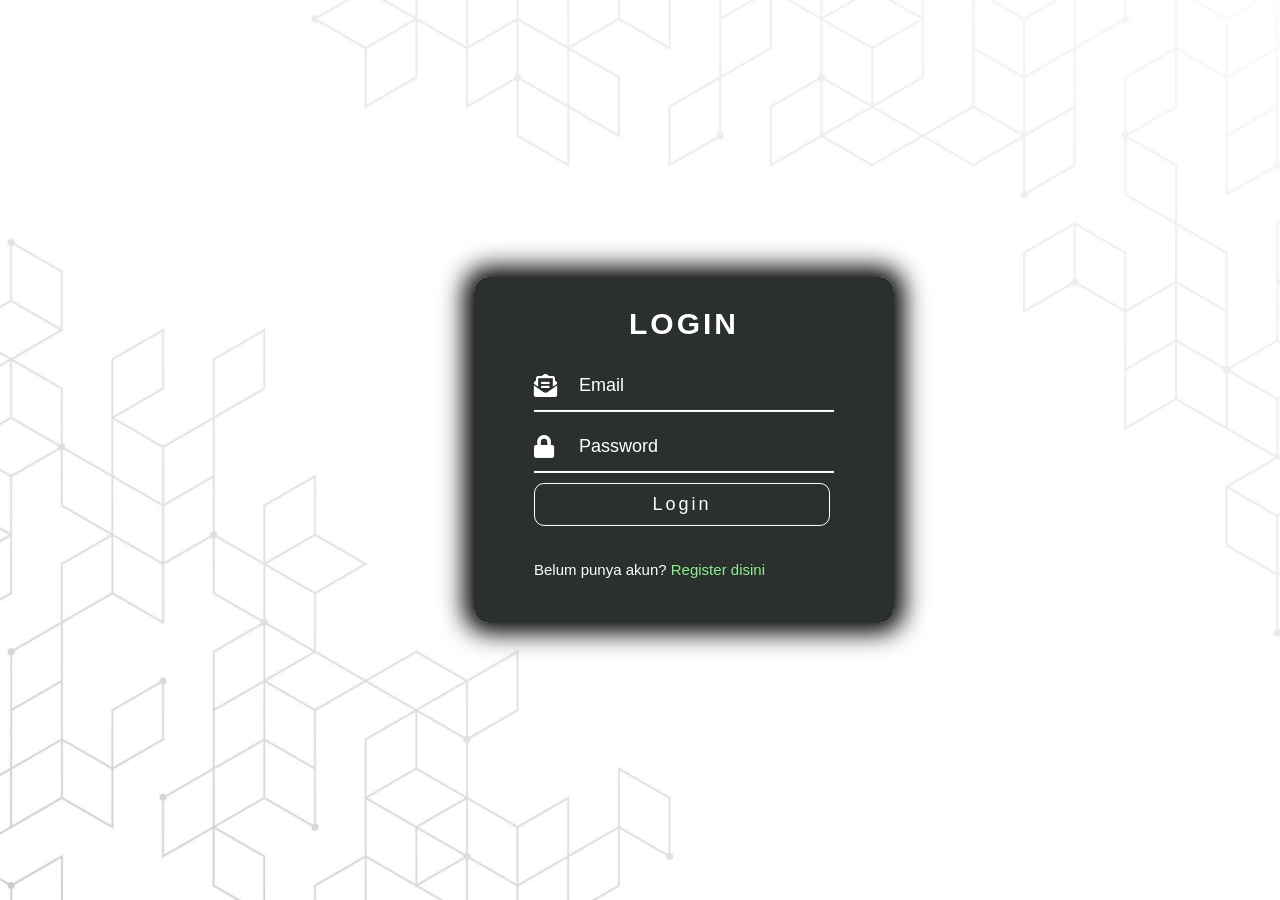
<file: Koneksi PHP/P10/index.html>
<!DOCTYPE html>
<html lang="en">

<head>
    <meta charset="UTF-8">
    <meta http-equiv="X-UA-Compatible" content="IE=edge">
    <meta name="viewport" content="width=device-width, initial-scale=1.0">
    <link rel="stylesheet" href="styleb.css" media="screen" title="no title">
    <link rel="stylesheet" href="https://use.fontawesome.com/releases/v5.6.3/css/all.css">
    <title>Login Page</title>
</head>

<body>
    <div class="input">
        <h1>LOGIN</h1>
        <form action="login.php" method="POST">
            <div class="box-input">
                <i class="fas fa-envelope-open-text"></i>
                <input type="text" name="email" placeholder="Email">
            </div>
            <div class="box-input">
                <i class="fas fa-lock"></i>
                <input type="password" name="password" placeholder="Password">
            </div>
            <a href="dashboard.html">
                <button type="submit" name="login" class="btn-input">Login</button>
            </a>
            <div class="bottom">
                <p>Belum punya akun?
                    <a href="register.html">Register disini</a>
                </p>
            </div>
        </form>
    </div>
</body>

</html>
</file>
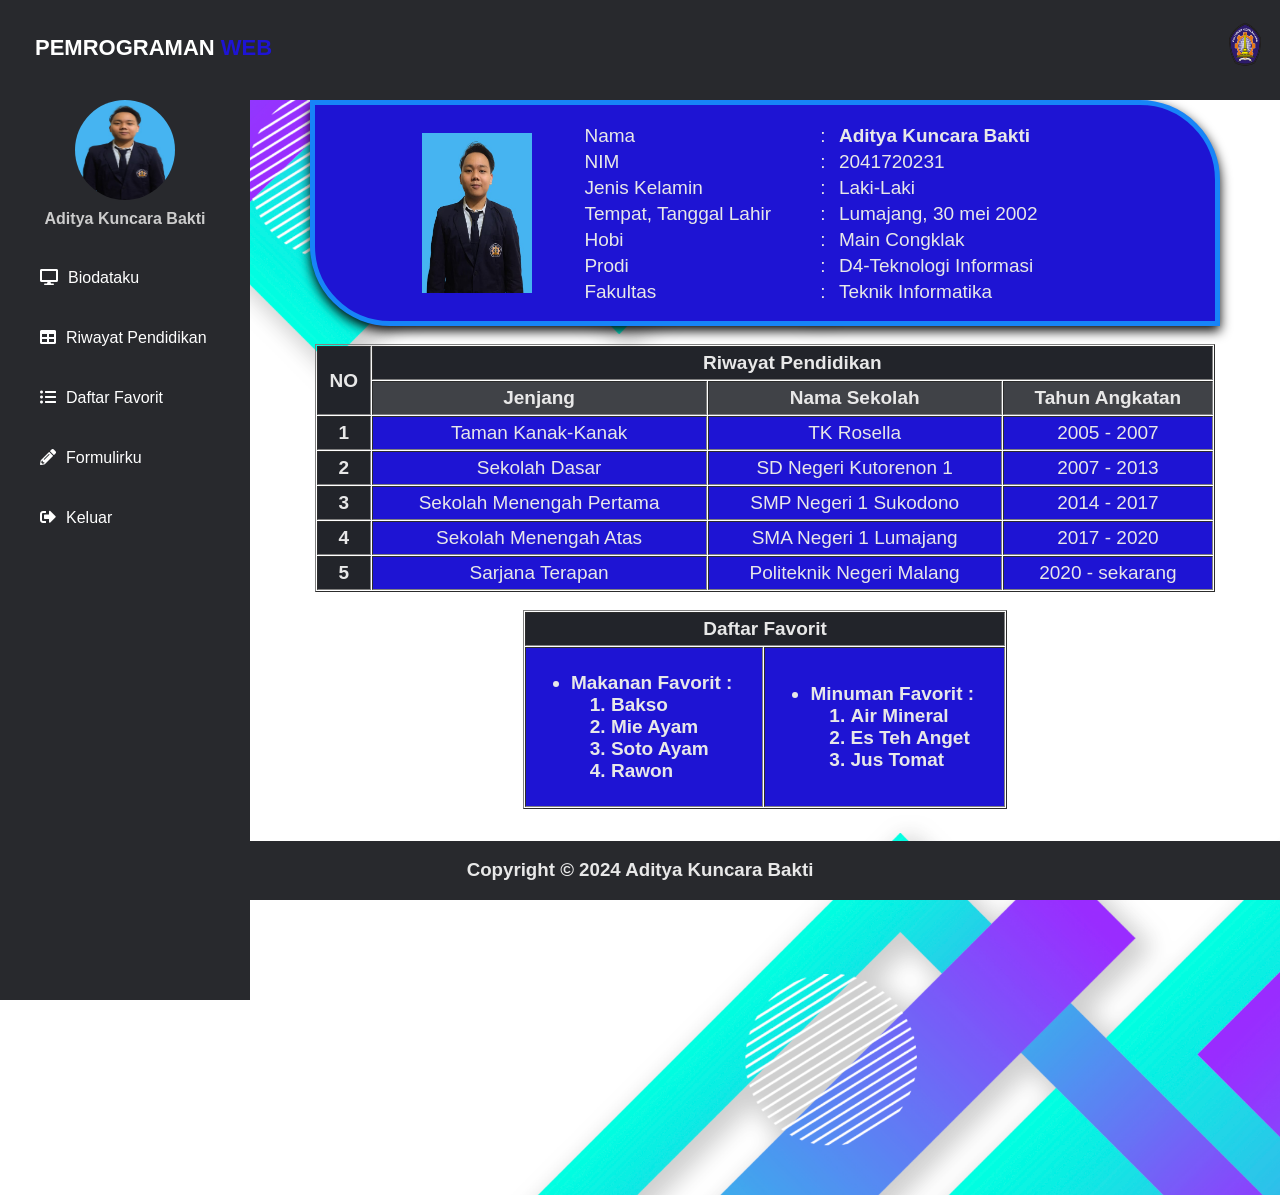
<file: Koneksi PHP/P10/dashboard.html>
<!DOCTYPE html>
<html lang="en" dir="ltr">

<head>
    <meta charset="UTF-8">
    <meta http-equiv="X-UA-Compatible" content="IE=edge">
    <meta name="viewport" content="width=device-width, initial-scale=1.0">
    <title>Biodata</title>
    <link rel="stylesheet" href="https://cdnjs.cloudflare.com/ajax/libs/font-awesome/5.12.1/css/all.min.css">
    <style>
        body {
            margin: 0;
            padding: 0;
            font-family: "Roboto", sans-serif;
        }

        header {
            position: fixed;
            background: #28292d;
            padding: 35px;
            width: 100%;
            height: 30px;
        }

        img {
            display: block;
            margin-left: auto;
            margin-right: auto;
        }

        tbody {
            font-size: 19px;
            font-weight: 300;
            color: #e8e8e8;
        }

        .tabelku {
            width: 900px;
            margin: auto;
            text-align: center;
        }

        .tabelb {
            width: auto;
            margin: auto;
        }

        .left_area span {
            color: #1e14d3;
        }

        .left_area h3 {
            color: #fff;
            margin: 0;
            text-transform: uppercase;
            font-size: 22px;
            font-weight: 900;
        }

        .right_area img {
            padding: 5px;
            float: right;
            margin-top: -47px;
            margin-right: 40px;
        }

        .sidebar {
            background: #28292d;
            margin-top: 70px;
            padding-top: 30px;
            position: fixed;
            left: 0;
            width: 250px;
            height: 100%;
        }

        .sidebar .profile_image {
            width: 100px;
            height: 100px;
            border-radius: 100px;
            margin-bottom: 10px;
        }

        .sidebar h4 {
            color: #ccc;
            margin-top: 0;
            margin-bottom: 20px;
        }

        .sidebar a {
            color: #fff;
            display: block;
            width: 100%;
            line-height: 60px;
            text-decoration: none;
            padding-left: 40px;
            box-sizing: border-box;
            transition: 0.5s;
            transition-property: background;
        }

        .sidebar a:hover {
            background: #1e14d3;
        }

        .sidebar i {
            padding-right: 10px;
        }

        .content {
            margin-left: 250px;
            padding-top: 70px;
            background: url(background1.png);
            background-position: center;
            background-size: cover;
            height: 125vh;
        }

        .box {
            width: 900px;
            margin: 0 auto;
            margin-top: 30px;
            box-shadow: 0 0.30rem 0.75rem rgba(5, 5, 5, 5);
            transition: all .3s;
            background-color: #1e14d3;
            border: solid 5px #1784f8;
            border-top-right-radius: 80px;
            border-bottom-left-radius: 80px;
        }

        .box:hover {
            background-color: #0a7931;
            border: solid 5px #4fd47e;
            border-top-left-radius: 80px;
            border-bottom-right-radius: 80px;
            border-top-right-radius: 0px;
            border-bottom-left-radius: 0px;
        }

        .footer {
            position: fixed;
            left: 0;
            bottom: 0;
            width: 100%;
            background-color: #28292d;
            color: #e8e8e8;
            text-align: center;
        }
    </style>
</head>

<body>
    <header>
        <div class="left_area">
            <h3>Pemrograman <span>Web</span></h3>
        </div>
        <div class="right_area">
            <img src="Logo Polinema (Politeknik Negeri Malang).png" width="50px" height="50px">
        </div>
    </header>
    <div class="sidebar">
        <center>
            <img src="foto.jpg" class="profile_image" alt="foto">
            <h4>Aditya Kuncara Bakti</h4>
        </center>
        <a href="#"><i class="fas fa-desktop"></i><span>Biodataku</span></a>
        <a href="#"><i class="fas fa-table"></i><span>Riwayat Pendidikan</span></a>
        <a href="#"><i class="fas fa-list-ul"></i><span>Daftar Favorit</span></a>
        <a href="formdaftar.html"><i class="fas fa-pencil-alt"></i><span>Formulirku</span></a>
        <a href="index.html"><i class="fas fa-sign-out-alt"></i><span>Keluar</span></a>
    </div>

    <div class="content">
        <div class="box">
            <tbody>
                <table border="0" width="100%"
                    style="padding-left: 55px; padding-right: 0px; padding-top: 15px; padding-bottom: 15px;">
                    <tr>
                        <th rowspan="8">
                            <img src="foto.jpg" alt="foto" width="110px" height="160px">
                        </th>
                    </tr>
                    <tr>
                        <td width="28%">Nama</td>
                        <td width="2%">:</td>
                        <td style="font-weight: bold">Aditya Kuncara Bakti</td>
                    </tr>
                    <tr>
                        <td>NIM</td>
                        <td>:</td>
                        <td>2041720231</td>
                    </tr>
                    <tr>
                        <td>Jenis Kelamin</td>
                        <td>:</td>
                        <td>Laki-Laki</td>
                    </tr>
                    <tr>
                        <td>Tempat, Tanggal Lahir</td>
                        <td>:</td>
                        <td>Lumajang, 30 mei 2002</td>
                    </tr>
                    <tr>
                        <td>Hobi</td>
                        <td>:</td>
                        <td>Main Congklak</td>
                    </tr>
                    <tr>
                        <td>Prodi</td>
                        <td>:</td>
                        <td>D4-Teknologi Informasi</td>
                    </tr>
                    <tr>
                        <td>Fakultas</td>
                        <td>:</td>
                        <td>Teknik Informatika</td>
                    </tr>
                </table>
            </tbody>
        </div>
        <br />
        <table class="tabelku" border="1" cellspacing="1" cellpadding="5">
            <tr>
                <th style="background-color: #22242A;" rowspan="2">NO</th>
                <th style="background-color: #22242A;" colspan="3">Riwayat Pendidikan</th>
            </tr>
            <tr>
                <th style="background-color: #404247;">Jenjang</th>
                <th style="background-color: #404247;">Nama Sekolah</th>
                <th style="background-color: #404247;">Tahun Angkatan</th>
            </tr>
            <tr>
                <th style="background-color: #22242A;">1</th>
                <td style="background-color: #1e14d3;">Taman Kanak-Kanak</td>
                <td style="background-color: #1e14d3;">TK Rosella</td>
                <td style="background-color: #1e14d3;">2005 - 2007</td>
            </tr>
            <tr>
                <th style="background-color: #22242A;">2</th>
                <td style="background-color: #1e14d3;">Sekolah Dasar</td>
                <td style="background-color: #1e14d3;">SD Negeri Kutorenon 1</td>
                <td style="background-color: #1e14d3;">2007 - 2013</td>
            </tr>
            <tr>
                <th style="background-color: #22242A;">3</th>
                <td style="background-color: #1e14d3;">Sekolah Menengah Pertama</td>
                <td style="background-color: #1e14d3;">SMP Negeri 1 Sukodono</td>
                <td style="background-color: #1e14d3;">2014 - 2017</td>
            </tr>
            <tr>
                <th style="background-color: #22242A;">4</th>
                <td style="background-color: #1e14d3;">Sekolah Menengah Atas</td>
                <td style="background-color: #1e14d3;">SMA Negeri 1 Lumajang</td>
                <td style="background-color: #1e14d3;">2017 - 2020</td>
            </tr>
            <tr>
                <th style="background-color: #22242A;">5</th>
                <td style="background-color: #1e14d3;">Sarjana Terapan</td>
                <td style="background-color: #1e14d3;">Politeknik Negeri Malang</td>
                <td style="background-color: #1e14d3;">2020 - sekarang</td>
            </tr>
        </table>
        <br />
        <table class="tabelb" border="1" cellspacing="1" cellpadding="5">
            <th style="background-color: #22242A; text-align: center" colspan="2">Daftar Favorit</th>
            <tr>
                <th style="background-color: #1e14d3; padding-right: 30px; text-align: left">
                    <ul>
                        <li> Makanan Favorit :
                            <ol>
                                <li>Bakso</li>
                                <li>Mie Ayam</li>
                                <li>Soto Ayam</li>
                                <li>Rawon</li>
                            </ol>
                        </li>
                    </ul>
                <th style="background-color: #1e14d3; padding-right: 30px; text-align: left">
                    <ul>
                        <li> Minuman Favorit :
                            <ol>
                                <li>Air Mineral</li>
                                <li>Es Teh Anget</li>
                                <li>Jus Tomat</li>
                            </ol>
                        </li>
                    </ul>
                </th>
            </tr>
        </table>
    </div>
    <div class="footer">
        <h3>Copyright © 2024 Aditya Kuncara Bakti</h3>
    </div>
</body>

</html>
</file>
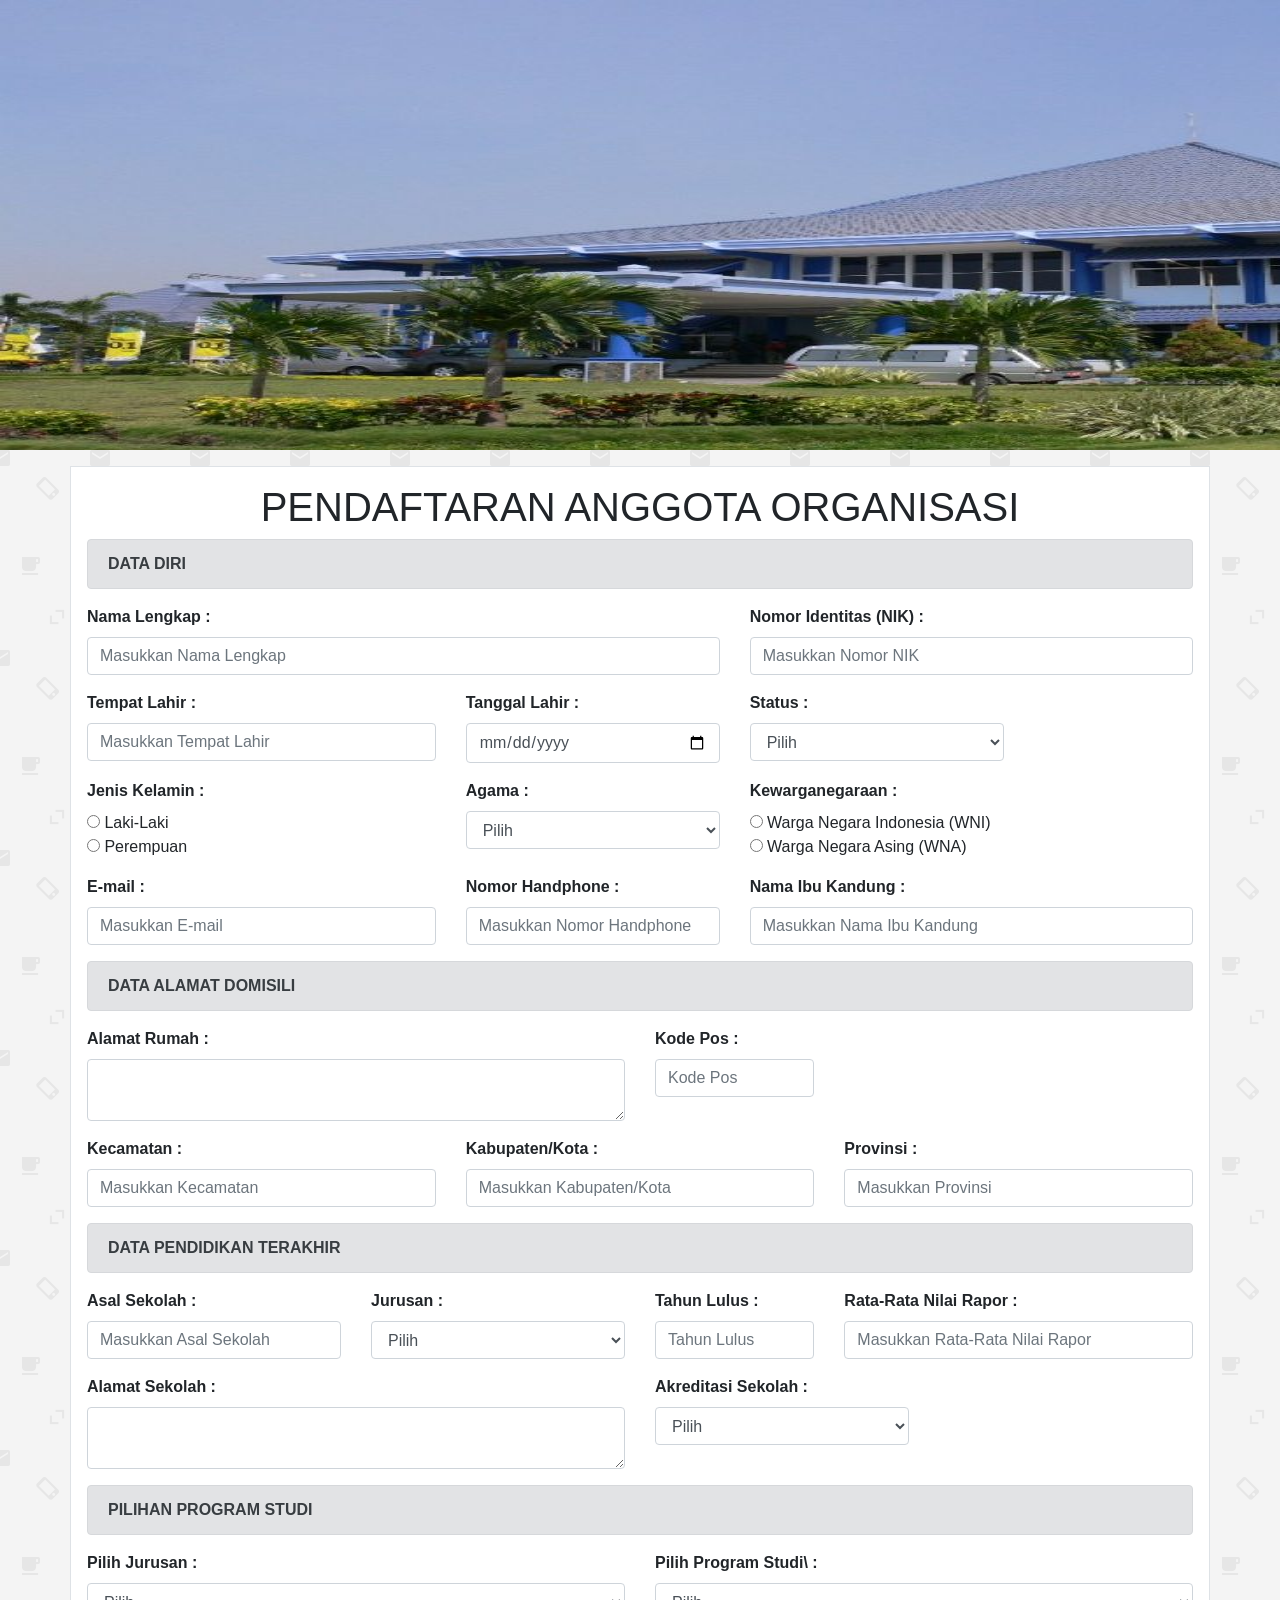
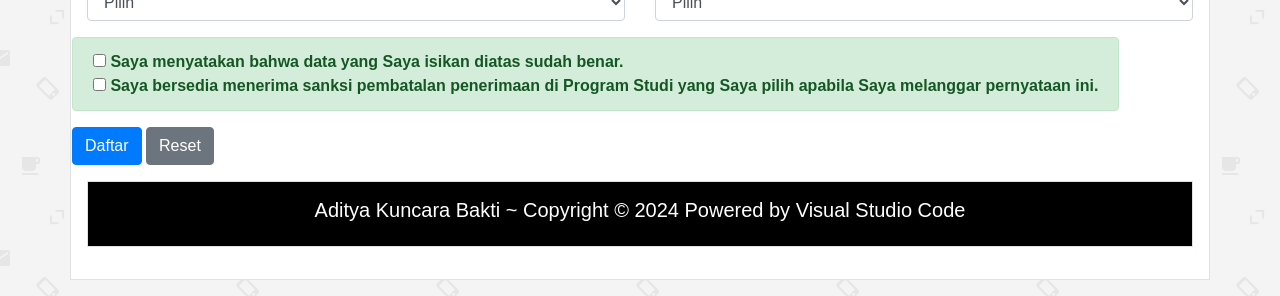
<file: Koneksi PHP/P10/formdaftar.html>
<!DOCTYPE html>
<html lang="en">

<head>
    <meta charset="UTF-8">
    <meta http-equiv="X-UA-Compatible" content="IE=edge">
    <meta name="viewport" content="width=device-width, initial-scale=1.0">
    <link rel="stylesheet" href="bootstrap/css/bootstrap.min.css">
    <title>Pendaftaran ANGGOTA ORGANISASI</title>
</head>
<style>
    label {
        font-weight: bold;
    }

    body {
        background-image: url(back.png);
    }
</style>

<body>
    <center>
        <img src="Politeknik-Negeri-Malang.jpg" alt="header" width="2000px" height="450px">
    </center>
    <div style="background-color: white" class="container p-3 my-3 border">
        <h1 class="text-center">PENDAFTARAN ANGGOTA ORGANISASI</h1>
        <form id="form" method="POST">
            <div class="alert alert-secondary">
                <strong>DATA DIRI</strong>
            </div>
            <div class="row">
                <div class="col-sm-7">
                    <div class="form-group">
                        <label>Nama Lengkap :</label>
                        <input type="text" name="nama" class="form-control" placeholder="Masukkan Nama Lengkap">
                    </div>
                </div>
                <div class="col-sm-5">
                    <div class="form-group">
                        <label>Nomor Identitas (NIK) :</label>
                        <input type="text" name="nik" class="form-control" placeholder="Masukkan Nomor NIK">
                    </div>
                </div>
            </div>
            <div class="row">
                <div class="col-sm-4">
                    <div class="form-group">
                        <label>Tempat Lahir :</label>
                        <input type="text" name="tempat_lahir" class="form-control" placeholder="Masukkan Tempat Lahir">
                    </div>
                </div>
                <div class="col-sm-3">
                    <div class="form-group">
                        <label>Tanggal Lahir :</label>
                        <input type="date" name="tanggal_lahir" class="form-control">
                    </div>
                </div>
                <div class="col-sm-3">
                    <div class="form-group">
                        <label>Status :</label>
                        <select class="form-control" name="status">
                            <option>Pilih</option>
                            <option value="Belum Menikah">Belum Menikah</option>
                            <option value="Menikah">Menikah</option>
                            <option value="Duda">Duda</option>
                            <option value="Janda">Janda</option>
                        </select>
                    </div>
                </div>
            </div>
            <div class="row">
                <div class="col-sm-4">
                    <div class="form-group">
                        <label>Jenis Kelamin :</label>
                        <br>
                        <input type="radio" name="jk" value="Laki-Laki"> Laki-Laki
                        <br>
                        <input type="radio" name="jk" value="Perempuan"> Perempuan
                    </div>
                </div>
                <div class="col-sm-3">
                    <div class="form-group">
                        <label>Agama :</label>
                        <select class="form-control" name="agama">
                            <option>Pilih</option>
                            <option value="Islam">Islam</option>
                            <option value="Kristen">Kristen</option>
                            <option value="Katolik">Katolik</option>
                            <option value="Hindu">Hindu</option>
                            <option value="Budha">Budha</option>
                            <option value="Lainnya">Lainnya</option>
                        </select>
                    </div>
                </div>
                <div class="col-sm-4">
                    <div class="form-group">
                        <label>Kewarganegaraan :</label>
                        <br>
                        <input type="radio" name="kwn" value="WNI"> Warga Negara Indonesia (WNI)
                        <br>
                        <input type="radio" name="kwn" value="WNA"> Warga Negara Asing (WNA)
                    </div>
                </div>
            </div>
            <div class="row">
                <div class="col-sm-4">
                    <div class="form-group">
                        <label>E-mail :</label>
                        <input type="email" name="email" class="form-control" placeholder="Masukkan E-mail">
                    </div>
                </div>
                <div class="col-sm-3">
                    <div class="form-group">
                        <label>Nomor Handphone :</label>
                        <input type="text" name="no_hp" class="form-control" placeholder="Masukkan Nomor Handphone">
                    </div>
                </div>
                <div class="col-sm-5">
                    <div class="form-group">
                        <label>Nama Ibu Kandung :</label>
                        <input type="text" name="nama_ibu" class="form-control" placeholder="Masukkan Nama Ibu Kandung">
                    </div>
                </div>
            </div>

            <div class="alert alert-secondary">
                <strong>DATA ALAMAT DOMISILI</strong>
            </div>
            <div class="row">
                <div class="col-sm-6">
                    <div class="form-group">
                        <label>Alamat Rumah :</label>
                        <textarea class="form-control" name="alamat_rumah" rows="2" id="alamat"></textarea>
                    </div>
                </div>
                <div class="col-sm-2">
                    <div class="form-group">
                        <label>Kode Pos :</label>
                        <input type="text" name="kode_pos" class="form-control" placeholder="Kode Pos">
                    </div>
                </div>
            </div>
            <div class="row">
                <div class="col-sm">
                    <div class="form-group">
                        <label>Kecamatan :</label>
                        <input type="text" name="kecamatan" class="form-control" placeholder="Masukkan Kecamatan">
                    </div>
                </div>
                <div class="col-sm">
                    <div class="form-group">
                        <label>Kabupaten/Kota :</label>
                        <input type="text" name="kabupaten" class="form-control" placeholder="Masukkan Kabupaten/Kota">
                    </div>
                </div>
                <div class="col-sm">
                    <div class="form-group">
                        <label>Provinsi :</label>
                        <input type="text" name="provinsi" class="form-control" placeholder="Masukkan Provinsi">
                    </div>
                </div>
            </div>

            <div class="alert alert-secondary">
                <strong>DATA PENDIDIKAN TERAKHIR</strong>
            </div>
            <div class="row">
                <div class="col-sm-3">
                    <div class="form-group">
                        <label>Asal Sekolah :</label>
                        <input type="text" name="asal_sekolah" class="form-control" placeholder="Masukkan Asal Sekolah">
                    </div>
                </div>
                <div class="col-sm-3">
                    <div class="form-group">
                        <label>Jurusan :</label>
                        <select class="form-control" name="pendidikan">
                            <option>Pilih</option>
                            <option value="SMA-IPA">SMA - IPA</option>
                            <option value="SMA-IPS">SMA - IPS</option>
                            <option value="SMA-IPS">SMA - Bahasa</option>
                            <option value="SMK-Ekonomi">SMK-Ekonomi</option>
                            <option value="SMK-Teknik">SMK-Teknik</option>
                            <option value="SMK-Keterampilan">SMK-Keterampilan</option>
                        </select>
                    </div>
                </div>
                <div class="col-sm-2">
                    <div class="form-group">
                        <label>Tahun Lulus :</label>
                        <input type="text" name="lulusan" class="form-control" placeholder="Tahun Lulus">
                    </div>
                </div>
                <div class="col-sm-4">
                    <div class="form-group">
                        <label>Rata-Rata Nilai Rapor :</label>
                        <input type="text" name="nilai_raport" class="form-control"
                            placeholder="Masukkan Rata-Rata Nilai Rapor">
                    </div>
                </div>
            </div>
            <div class="row">
                <div class="col-sm-6">
                    <div class="form-group">
                        <label>Alamat Sekolah :</label>
                        <textarea class="form-control" name="alamat_sekolah" rows="2" id="alamat"></textarea>
                    </div>
                </div>
                <div class="col-sm-3">
                    <div class="form-group">
                        <label>Akreditasi Sekolah :</label>
                        <select class="form-control" name="pendidikan">
                            <option>Pilih</option>
                            <option value="A">A (Amat Baik)</option>
                            <option value="B">B (Baik)</option>
                            <option value="C">C (Cukup)</option>
                            <option value="D">Tidak Terakreditasi</option>
                        </select>
                    </div>
                </div>
            </div>

            <div class="alert alert-secondary">
                <strong>PILIHAN PROGRAM STUDI</strong>
            </div>
            <div class="row">
                <div class="col-sm">
                    <div class="form-group">
                        <label>Pilih Jurusan :</label>
                        <select class="form-control" name="prog1">
                            <option>Pilih</option>
                            <option value="Administrasi Niaga">Administrasi Niaga</option>
                            <option value="Bahasa">Bahasa</option>
                            <option value="Akuntansi">Akuntansi</option>
                            <option value="Teknik Kimia">Teknik Kimia</option>
                            <option value="Teknik Sipil">Teknik Sipil</option>
                            <option value="Teknik Mesin">Teknik Mesin</option>
                            <option value="Teknik Elektro">Teknik Elektro</option>
                            <option value="Teknik Informatika">Teknologi Informasi </option>
                        </select>
                    </div>
                </div>
                <div class="col-sm">
                    <div class="form-group">
                        <label>Pilih Program Studi\ :</label>
                        <select class="form-control" name="prog2">
                            <option>Pilih</option>
                            <option value="">S1 - Bahasa Inggris</option>
                            <option value="">S1 - Akuntansi Manajemen</option>
                            <option value="">S1 - Manajemen Pemasaran</option>
                            <option value="">S1 - Teknik Informatika</option>
                            <option value="">S1 - Manajemen Rekayasa Kontruksi</option>
                            <option value="">S1 - Teknik Otomotif Elektronik</option>
                            <option value="">S1 - Teknik Mesin Produksi Dan Perawatan</option>
                            <option value="">S1 - Sistem Kelistrikan</option>
                            <option value="">S1 - Jaringan Telekomunikasi Digital</option>
                            <option value="">S1 - Sistem Informasi Bisnis</option>
                            <option value="">S1 - Terknik Elektronika</option>
                            <option value="">S1 - Keuangan</option>
                            <option value="">S1 - Pengelolaan Arsip Dan Rekaman Informasi</option>
                            <option value="">S1 - Usaha Perjalanan Wisata</option>
                            <option value="">S1 - Bahasa Inggris Untuk Komunikasi Bisnis Dan Profesional</option>
                            <option value="">S1 - Bahasa Inggris Untuk Industri Pariwisata</option>


                        </select>
                    </div>
                </div>

            <div class="alert alert-success">
                <strong>
                    <input type="checkbox" name="pernyataan1" value="pernyataan1">
                    Saya menyatakan bahwa data yang Saya isikan diatas sudah benar.
                    <br>
                    <input type="checkbox" name="pernyataan2" value="pernyataan2">
                    Saya bersedia menerima sanksi pembatalan penerimaan di Program Studi yang Saya pilih apabila Saya
                    melanggar pernyataan ini.
                </strong>
            </div>

            <center>
                <button type="submit" class="btn btn-primary">Daftar</button>
                <button type="reset" name="reset" class="btn btn-secondary">Reset</button>
            </center>
        </form>
    </div>
    <center>
        <div style="background-color: black;" class="container p-3 my-3 border">
            <h5 style="color: white;" class="text-center">Aditya Kuncara Bakti ~ Copyright &#169; 2024 Powered by
                Visual Studio Code</h5>
        </div>
    </center>
</body>

</html>
</file>
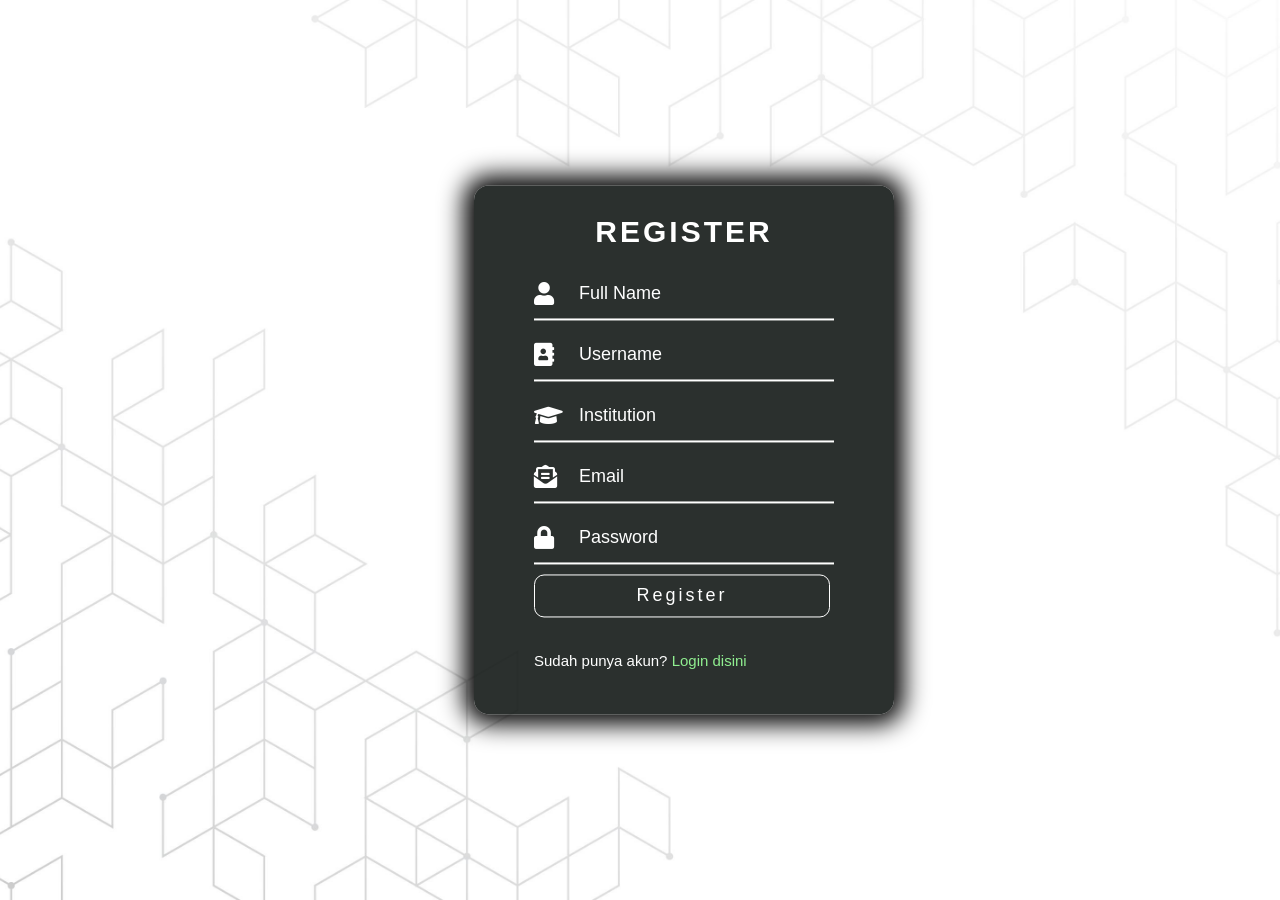
<file: Koneksi PHP/P10/register.html>
<!DOCTYPE html>
<html lang="en">

<head>
    <meta charset="UTF-8">
    <meta http-equiv="X-UA-Compatible" content="IE=edge">
    <meta name="viewport" content="width=device-width, initial-scale=1.0">
    <link rel="stylesheet" href="styleb.css" media="screen" title="no title">
    <link rel="stylesheet" href="https://use.fontawesome.com/releases/v5.6.3/css/all.css">
    <title>Register Page</title>
</head>

<body>
    <div class="input">
        <h1>REGISTER</h1>
        <form action="register.php" method="POST">
            <div class="box-input">
                <i class="fas fa-user"></i>
                <input type="text" name="fullname" placeholder="Full Name">
            </div>
            <div class="box-input">
                <i class="fas fa-address-book"></i>
                <input type="text" name="username" placeholder="Username">
            </div>
            <div class="box-input">
                <i class="fas fa-graduation-cap"></i>
                <input type="text" name="institution" placeholder="Institution">
            </div>
            <div class="box-input">
                <i class="fas fa-envelope-open-text"></i>
                <input type="text" name="email" placeholder="Email">
            </div>
            <div class="box-input">
                <i class="fas fa-lock"></i>
                <input type="password" name="password" placeholder="Password">
            </div>
            <a href="index.html">
                <button type="submit" name="register" class="btn-input">Register</button>
            </a>
            <div class="bottom">
                <p>Sudah punya akun?
                    <a href="index.html">Login disini</a>
                </p>
            </div>
        </form>
    </div>
</body>

</html>
</file>
<file: Koneksi PHP/P10/styleb.css>
body {
    margin: 0;
    padding: 0;
    background: url(background2.jpg);
    background-size: cover;
    background-position: center;
    background-repeat: no-repeat;
    background-attachment: fixed;
    font-family: sans-serif;
}

.input {
    position: fixed;
    top: 50%;
    left: 600px;
    transform: translate(-30%, -50%);
    background: rgba(21, 26, 24, 0.9);
    padding: 50px;
    width: 320px;
    box-shadow: 0px 0px 25px 10px black;
    border-radius: 15px;
}

.input h1 {
    text-align: center;
    color: white;
    font-size: 30px;
    font-family: sans-serif;
    letter-spacing: 3px;
    padding-top: 0;
    margin-top: -20px;
}

.box-input {
    display: flex;
    justify-content: space-between;
    margin: 10px;
    border-bottom: 2px solid white;
    padding: 8px 0;
}

.box-input i {
    font-size: 23px;
    color: white;
    padding: 5px 0;
}

.box-input input {
    width: 85%;
    padding: 5px 0;
    background: none;
    border: none;
    outline: none;
    color: white;
    font-size: 18px;
}

.box-input input::placeholder {
    color: white;
}

.btn-input .box-input input:hover {
    background: rgba(10, 10, 10, s 0.5);
}

.btn-input {
    margin-left: 10px;
    margin-bottom: 20px;
    background: none;
    border: 1px solid white;
    width: 92.5%;
    padding: 10px;
    color: white;
    font-size: 18px;
    letter-spacing: 3px;
    cursor: pointer;
    transition: all .2s;
    border-radius: 10px;
}

.btn-input:hover {
    background: black
}

.bottom {
    margin-left: 10px;
    margin-right: 10px;
    margin-bottom: -20px;
}

.bottom p {
    color: white;
    font-size: 15px;
    text-decoration: none;
}

.bottom a {
    color: lightgreen;
    font-size: 15px;
    text-decoration: none;
}

.bottom a:hover {
    text-decoration: underline;
}
</file>
